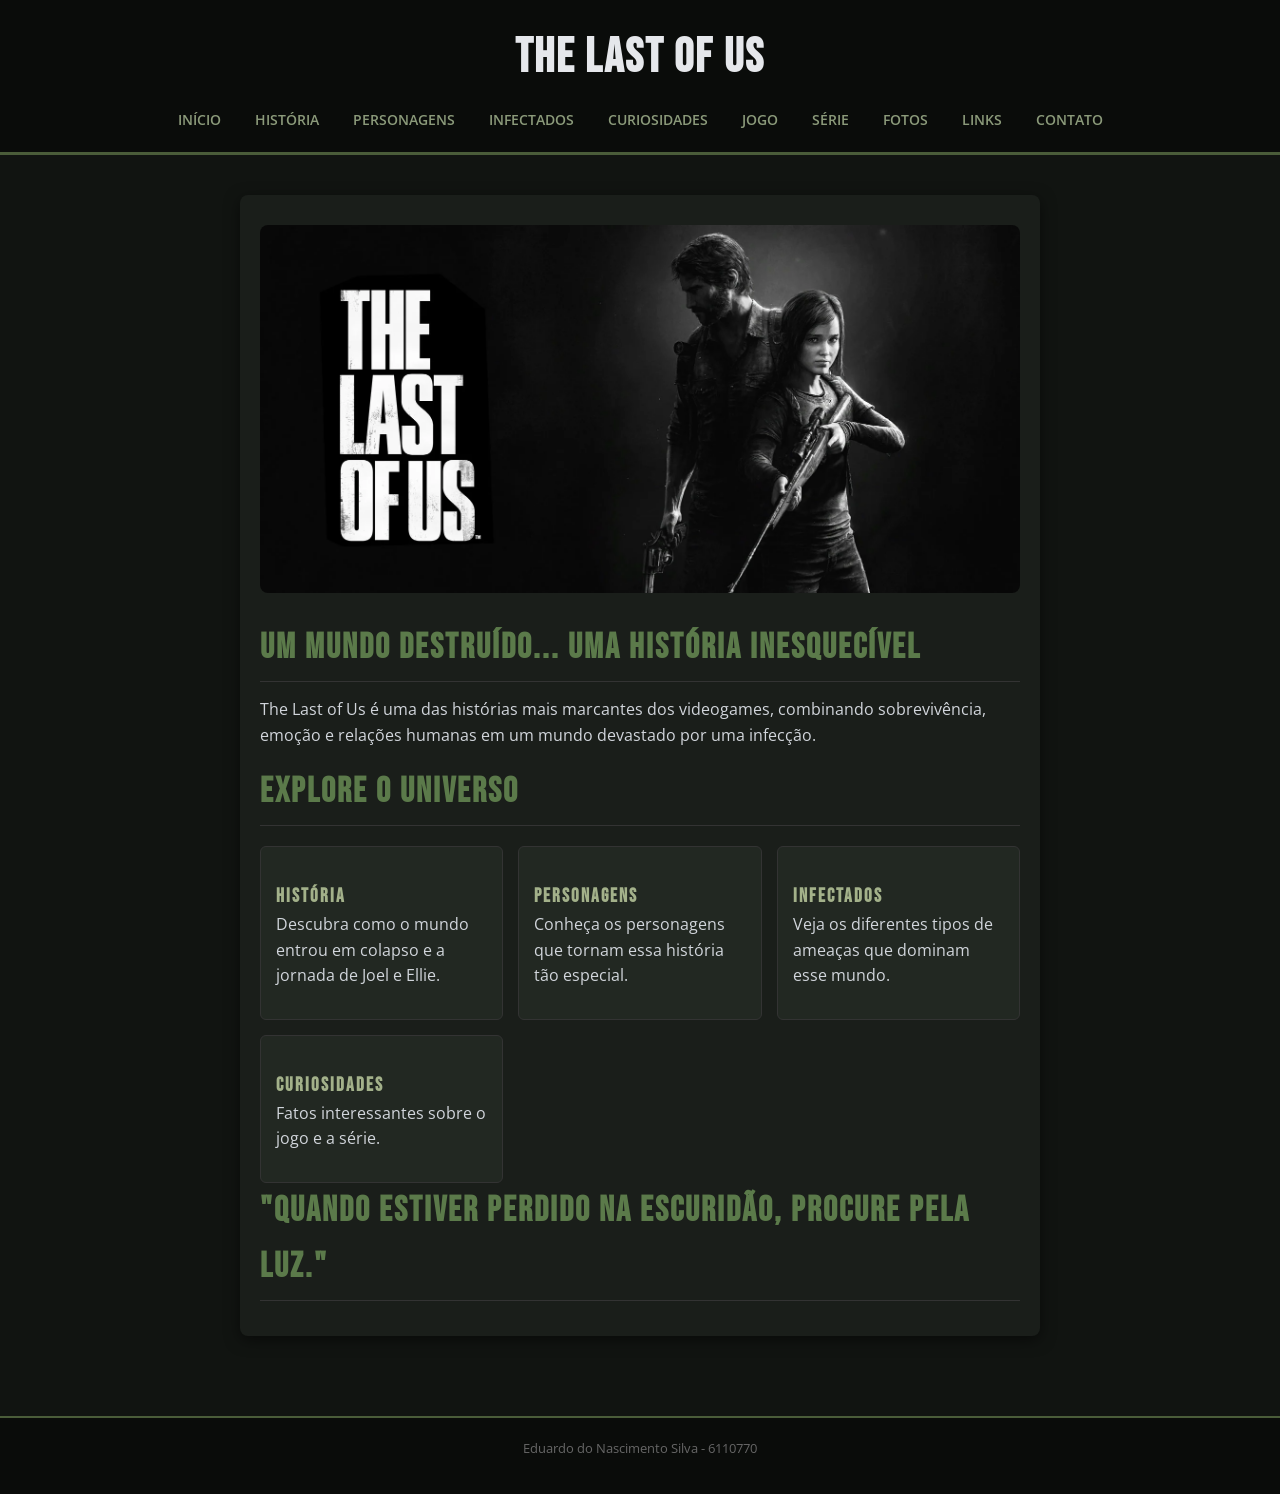
<file: index.html>
<!DOCTYPE html>
<html lang="pt-br">

<head>
    <script>(function (w, d, s, l, i) {
            w[l] = w[l] || []; w[l].push({
                'gtm.start':
                    new Date().getTime(), event: 'gtm.js'
            }); var f = d.getElementsByTagName(s)[0],
                j = d.createElement(s), dl = l != 'dataLayer' ? '&l=' + l : ''; j.async = true; j.src =
                    'https://www.googletagmanager.com/gtm.js?id=' + i + dl; f.parentNode.insertBefore(j, f);
        })(window, document, 'script', 'dataLayer', 'GTM-PLPCQV9R');</script>
    <meta name="google-site-verification" content="epCrxeXW4PqPl0HR7a6ptDICO7UGEt5i9Y4k_kqfs4c" />
    <meta charset="UTF-8">
    <meta name="viewport" content="width=device-width, initial-scale=1.0">
    <title>The Last Of Us</title>
    <link rel="stylesheet" href="css/style.css">

</head>

<body>
    <noscript><iframe src="https://www.googletagmanager.com/ns.html?id=GTM-PLPCQV9R" height="0" width="0"
            style="display:none;visibility:hidden"></iframe></noscript>
    <header>
        <h1>The Last Of Us</h1>

        <button id="btn-mobile" aria-label="Abrir Menu">☰</button>

        <nav id="nav-menu">
            <a href="index.html">Início</a>
            <a href="pages/historia.html">História</a>
            <a href="pages/personagens.html">Personagens</a>
            <a href="pages/infectados.html">Infectados</a>
            <a href="pages/curiosidades.html">Curiosidades</a>
            <a href="pages/jogo.html">Jogo</a>
            <a href="pages/serie.html">Série</a>
            <a href="pages/fotos.html">Fotos</a>
            <a href="pages/links.html">Links</a>
            <a href="pages/contato.html">Contato</a>
        </nav>
    </header>

    <main>

        <section>
            <img src="imagens/banner.jpg" alt="The Last of Us Banner">
        </section>

        <section>
            <h2>Um mundo destruído... uma história inesquecível</h2>
            <p>
                The Last of Us é uma das histórias mais marcantes dos videogames,
                combinando sobrevivência, emoção e relações humanas em um mundo
                devastado por uma infecção.
            </p>
        </section>

        <section>
            <h2>Explore o universo</h2>

            <div class="cards">

                <div class="card">
                    <h3>História</h3>
                    <p>Descubra como o mundo entrou em colapso e a jornada de Joel e Ellie.</p>
                </div>

                <div class="card">
                    <h3>Personagens</h3>
                    <p>Conheça os personagens que tornam essa história tão especial.</p>
                </div>

                <div class="card">
                    <h3>Infectados</h3>
                    <p>Veja os diferentes tipos de ameaças que dominam esse mundo.</p>
                </div>

                <div class="card">
                    <h3>Curiosidades</h3>
                    <p>Fatos interessantes sobre o jogo e a série.</p>
                </div>

            </div>
        </section>

        <section>
            <h2>"Quando estiver perdido na escuridão, procure pela luz."</h2>
        </section>

    </main>

    <footer>
        <p>Eduardo do Nascimento Silva - 6110770</p>
    </footer>

    <script src="js/script.js"></script>
</body>
</html>
</file>
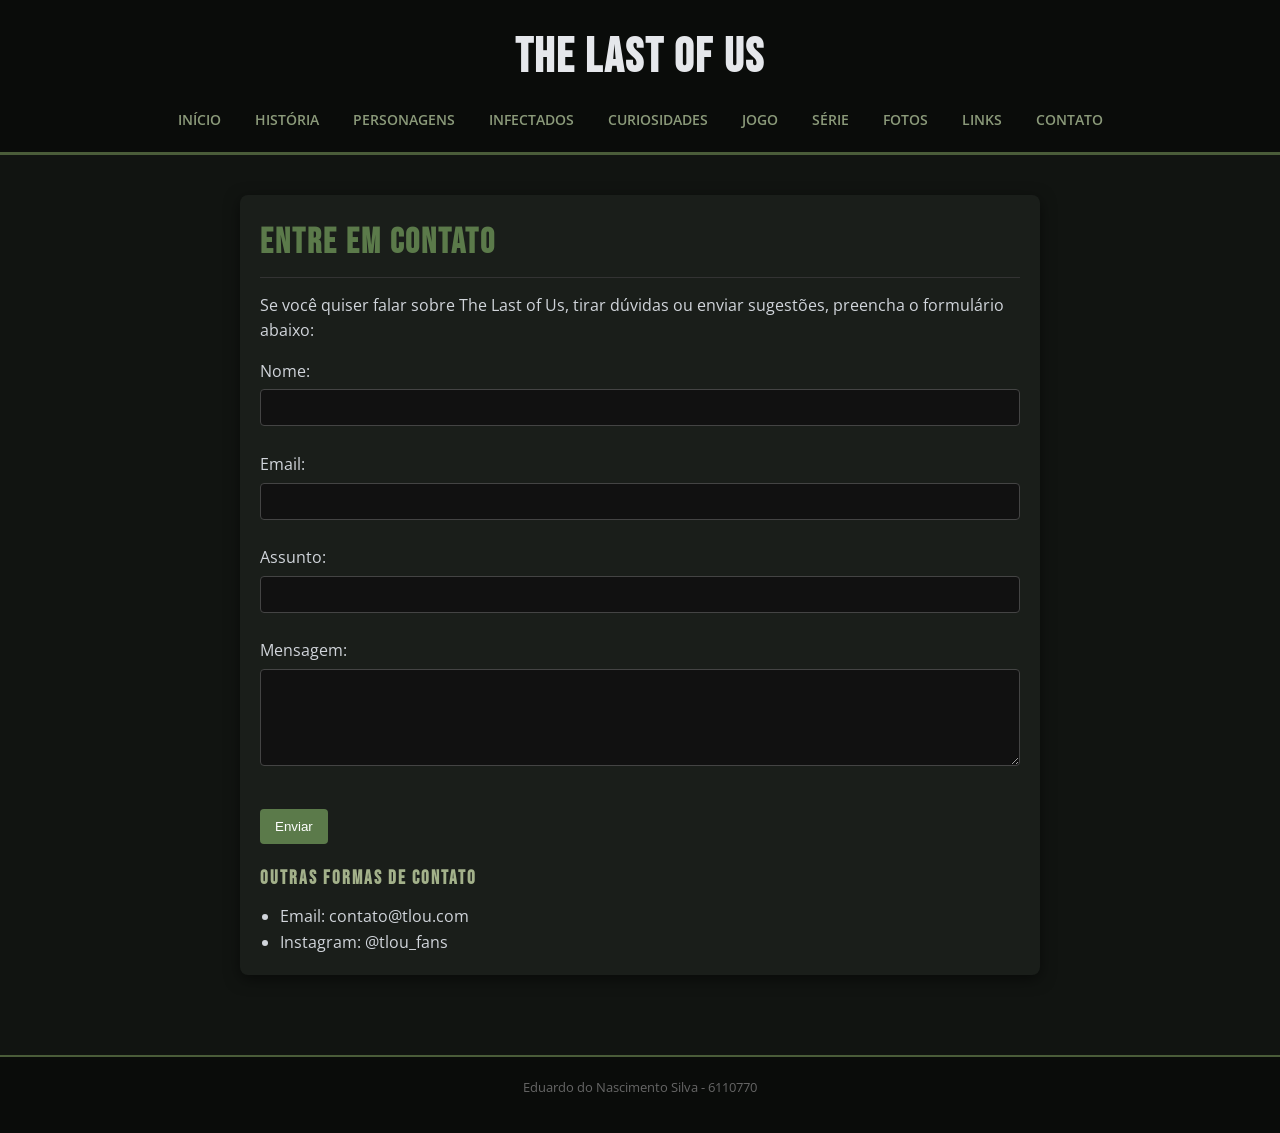
<file: pages/contato.html>
<!DOCTYPE html>
<html lang="pt-br">

<head>
    <script>(function (w, d, s, l, i) {
            w[l] = w[l] || []; w[l].push({
                'gtm.start':
                    new Date().getTime(), event: 'gtm.js'
            }); var f = d.getElementsByTagName(s)[0],
                j = d.createElement(s), dl = l != 'dataLayer' ? '&l=' + l : ''; j.async = true; j.src =
                    'https://www.googletagmanager.com/gtm.js?id=' + i + dl; f.parentNode.insertBefore(j, f);
        })(window, document, 'script', 'dataLayer', 'GTM-PLPCQV9R');</script>
    <meta charset="UTF-8">
    <meta name="viewport" content="width=device-width, initial-scale=1.0">
    <title>Contato - The Last of Us</title>
    <link rel="stylesheet" href="../css/style.css">
</head>

<body>
    <noscript><iframe src="https://www.googletagmanager.com/ns.html?id=GTM-PLPCQV9R" height="0" width="0"
            style="display:none;visibility:hidden"></iframe></noscript>
    <header>
        <h1>The Last of Us</h1>

        <button id="btn-mobile" aria-label="Abrir Menu">☰</button>

        <nav id="nav-menu">
            <a href="../index.html">Início</a>
            <a href="historia.html">História</a>
            <a href="personagens.html">Personagens</a>
            <a href="infectados.html">Infectados</a>
            <a href="curiosidades.html">Curiosidades</a>
            <a href="jogo.html">Jogo</a>
            <a href="serie.html">Série</a>
            <a href="fotos.html">Fotos</a>
            <a href="links.html">Links</a>
            <a href="contato.html">Contato</a>
        </nav>
    </header>

    <main>
        <h2>Entre em Contato</h2>

        <p>Se você quiser falar sobre The Last of Us, tirar dúvidas ou enviar sugestões, preencha o formulário abaixo:
        </p>

        <form>
            <label>Nome:</label><br>
            <input type="text" name="nome" required><br><br>

            <label>Email:</label><br>
            <input type="email" name="email" required><br><br>

            <label>Assunto:</label><br>
            <input type="text" name="assunto"><br><br>

            <label>Mensagem:</label><br>
            <textarea name="mensagem" rows="5" cols="40" required></textarea><br><br>

            <button type="submit">Enviar</button>
        </form>

        <h3>Outras formas de contato</h3>
        <ul>
            <li>Email: contato@tlou.com</li>
            <li>Instagram: @tlou_fans</li>
        </ul>

    </main>

    <footer>
        <p>Eduardo do Nascimento Silva - 6110770</p>
    </footer>

    <script src="../js/script.js"></script>
</body>
</html>
</file>
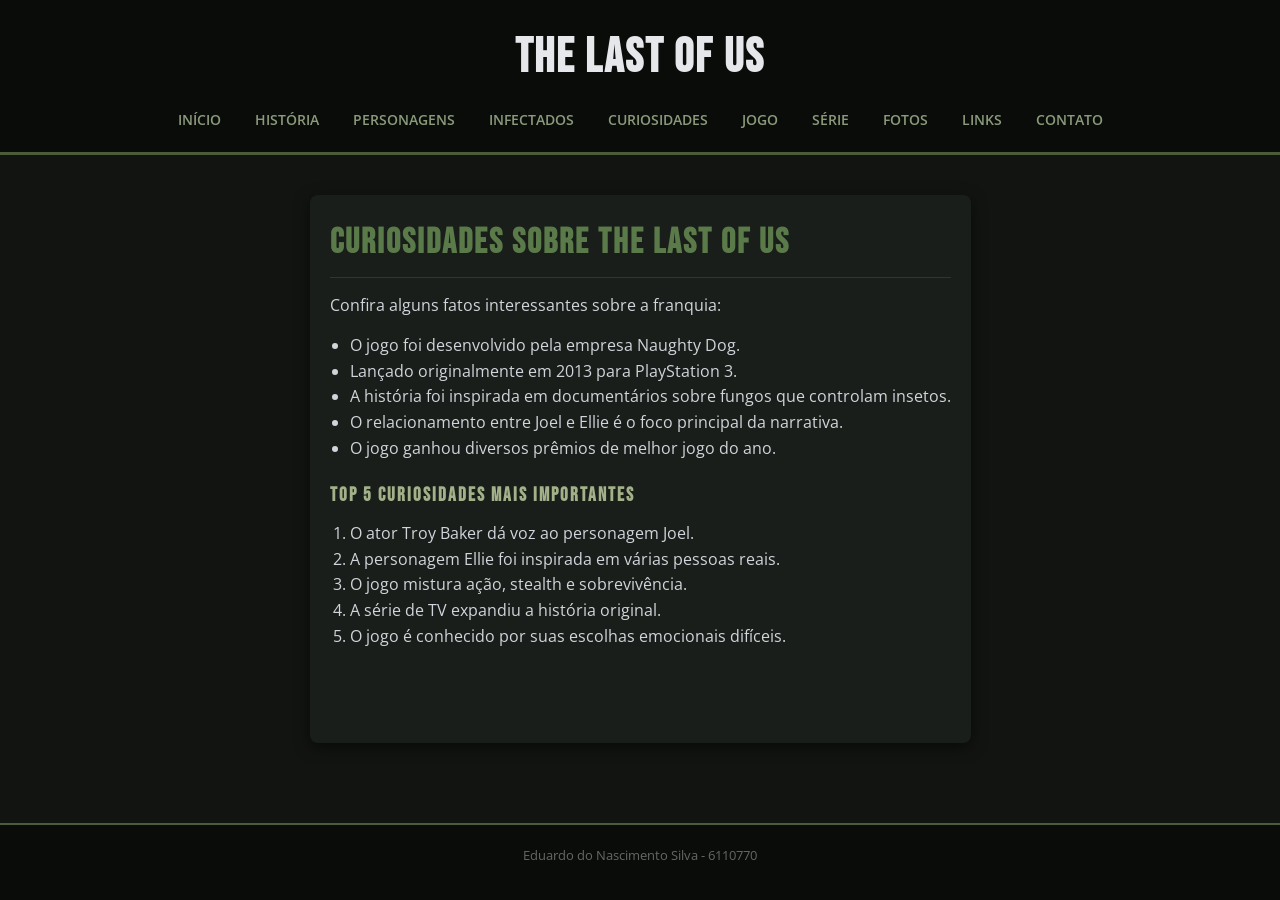
<file: pages/curiosidades.html>
<!DOCTYPE html>
<html lang="pt-br">

<head>
    <script>(function (w, d, s, l, i) {
            w[l] = w[l] || []; w[l].push({
                'gtm.start':
                    new Date().getTime(), event: 'gtm.js'
            }); var f = d.getElementsByTagName(s)[0],
                j = d.createElement(s), dl = l != 'dataLayer' ? '&l=' + l : ''; j.async = true; j.src =
                    'https://www.googletagmanager.com/gtm.js?id=' + i + dl; f.parentNode.insertBefore(j, f);
        })(window, document, 'script', 'dataLayer', 'GTM-PLPCQV9R');</script>
    <meta charset="UTF-8">
    <meta name="viewport" content="width=device-width, initial-scale=1.0">
    <title>Curiosidades - The Last of Us</title>
    <link rel="stylesheet" href="../css/style.css">
</head>

<body>
    <noscript><iframe src="https://www.googletagmanager.com/ns.html?id=GTM-PLPCQV9R" height="0" width="0"
            style="display:none;visibility:hidden"></iframe></noscript>
    <header>
        <h1>The Last of Us</h1>

        <button id="btn-mobile" aria-label="Abrir Menu">☰</button>

        <nav id="nav-menu">
            <a href="../index.html">Início</a>
            <a href="historia.html">História</a>
            <a href="personagens.html">Personagens</a>
            <a href="infectados.html">Infectados</a>
            <a href="curiosidades.html">Curiosidades</a>
            <a href="jogo.html">Jogo</a>
            <a href="serie.html">Série</a>
            <a href="fotos.html">Fotos</a>
            <a href="links.html">Links</a>
            <a href="contato.html">Contato</a>
        </nav>
    </header>

    <main>
        <h2>Curiosidades sobre The Last of Us</h2>

        <p>Confira alguns fatos interessantes sobre a franquia:</p>

        <ul>
            <li>O jogo foi desenvolvido pela empresa Naughty Dog.</li>
            <li>Lançado originalmente em 2013 para PlayStation 3.</li>
            <li>A história foi inspirada em documentários sobre fungos que controlam insetos.</li>
            <li>O relacionamento entre Joel e Ellie é o foco principal da narrativa.</li>
            <li>O jogo ganhou diversos prêmios de melhor jogo do ano.</li>
        </ul>

        <h3>Top 5 curiosidades mais importantes</h3>

        <ol>
            <li>O ator Troy Baker dá voz ao personagem Joel.</li>
            <li>A personagem Ellie foi inspirada em várias pessoas reais.</li>
            <li>O jogo mistura ação, stealth e sobrevivência.</li>
            <li>A série de TV expandiu a história original.</li>
            <li>O jogo é conhecido por suas escolhas emocionais difíceis.</li>
        </ol>

    </main>

    <footer>
        <p>Eduardo do Nascimento Silva - 6110770</p>
    </footer>

    <script src="../js/script.js"></script>
</body>
</html>
</file>
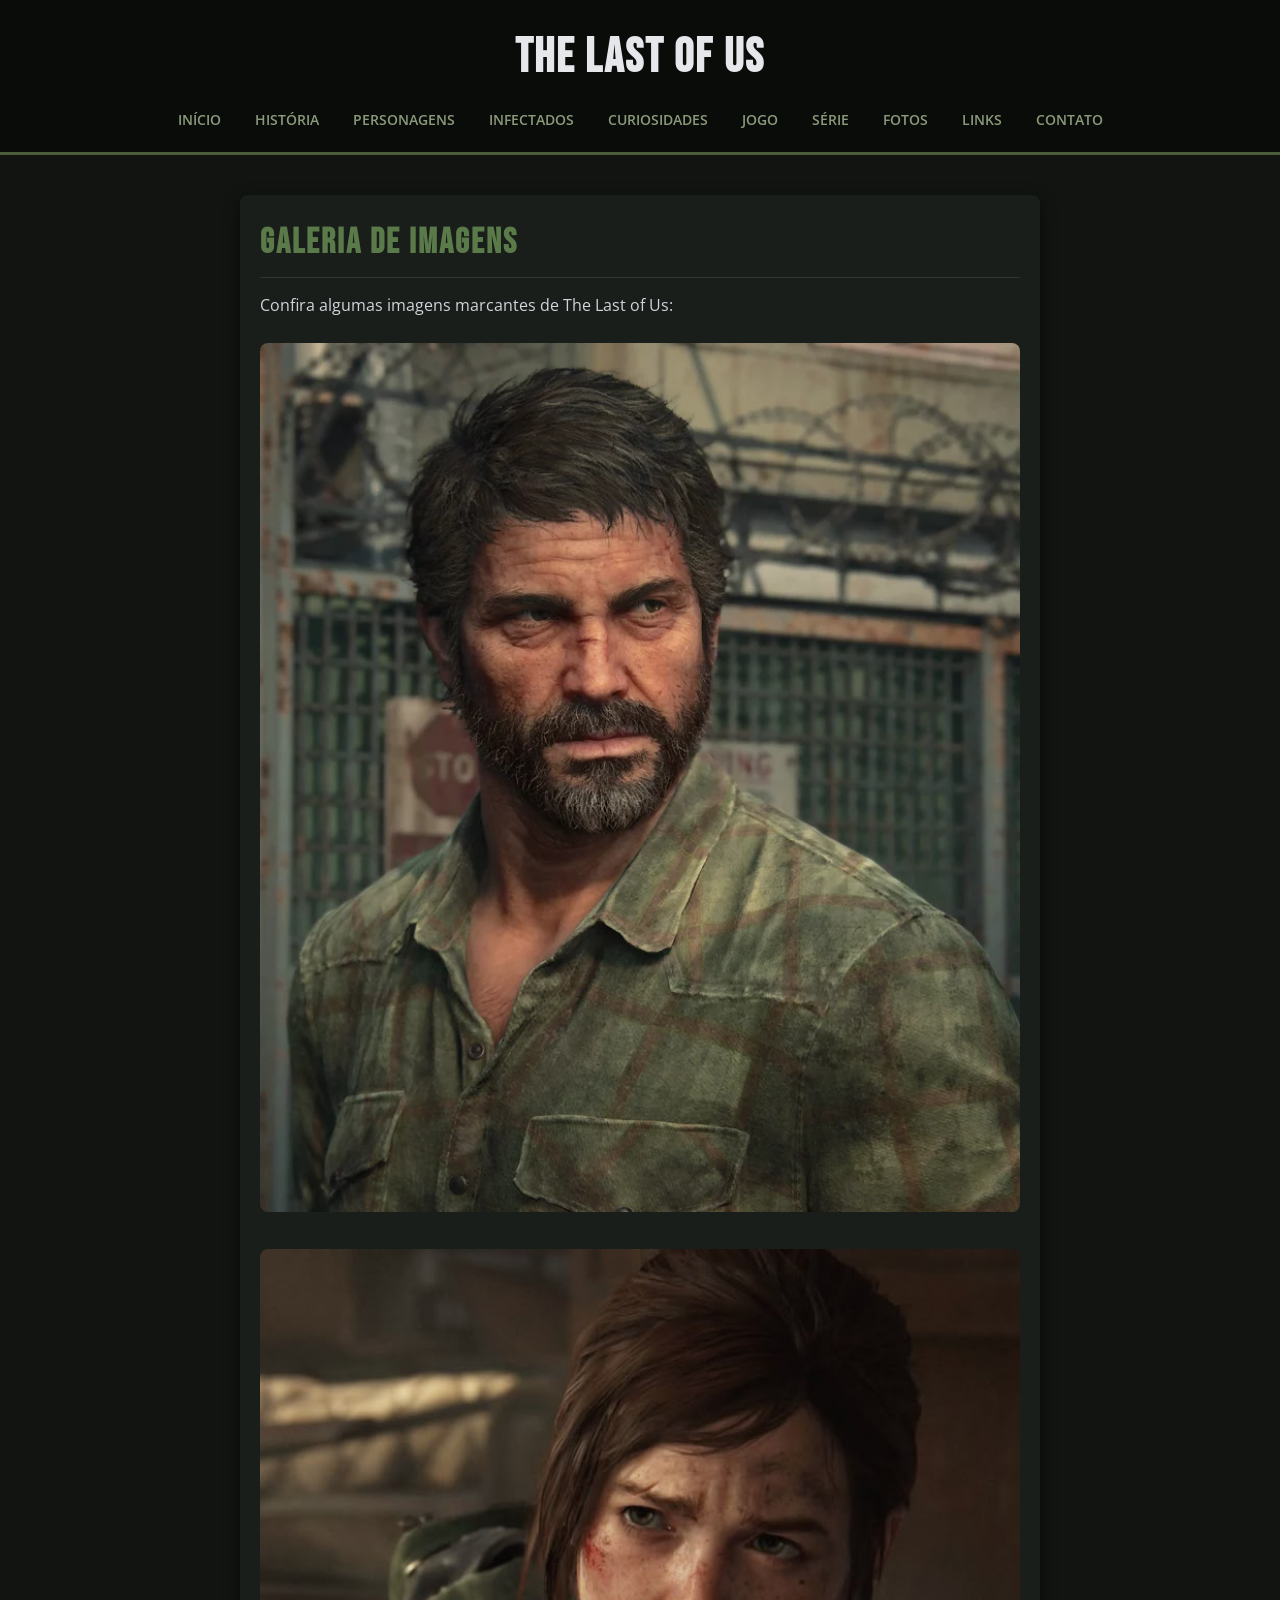
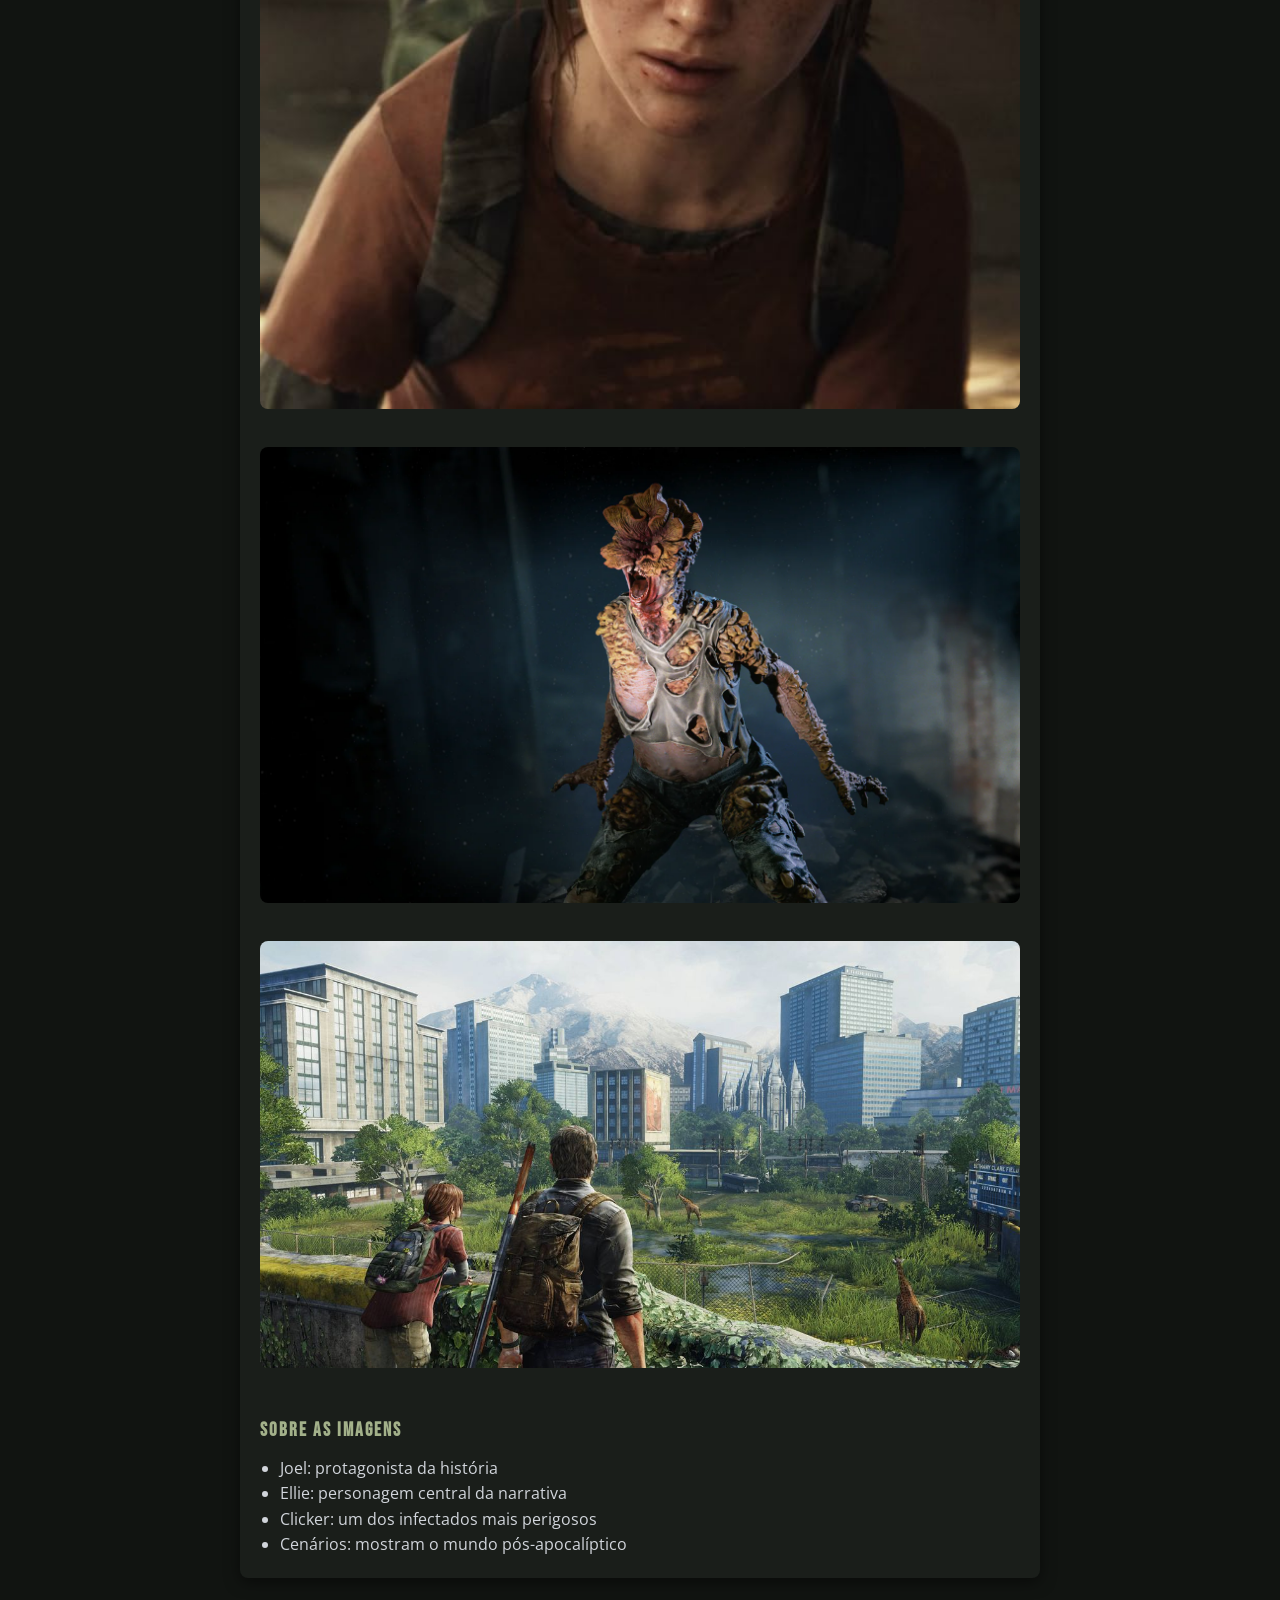
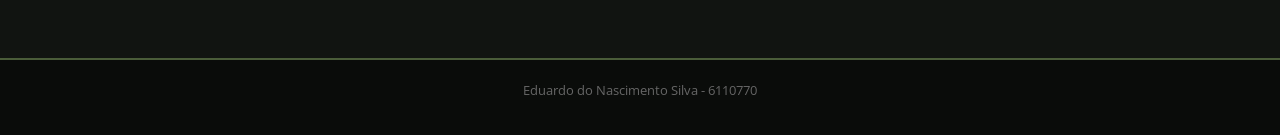
<file: pages/fotos.html>
<!DOCTYPE html>
<html lang="pt-br">

<head>
    <script>(function (w, d, s, l, i) {
            w[l] = w[l] || []; w[l].push({
                'gtm.start':
                    new Date().getTime(), event: 'gtm.js'
            }); var f = d.getElementsByTagName(s)[0],
                j = d.createElement(s), dl = l != 'dataLayer' ? '&l=' + l : ''; j.async = true; j.src =
                    'https://www.googletagmanager.com/gtm.js?id=' + i + dl; f.parentNode.insertBefore(j, f);
        })(window, document, 'script', 'dataLayer', 'GTM-PLPCQV9R');</script>
    <meta charset="UTF-8">
    <meta name="viewport" content="width=device-width, initial-scale=1.0">
    <title>Fotos - The Last of Us</title>
    <link rel="stylesheet" href="../css/style.css">
</head>

<body>
    <noscript><iframe src="https://www.googletagmanager.com/ns.html?id=GTM-PLPCQV9R" height="0" width="0"
            style="display:none;visibility:hidden"></iframe></noscript>
    <header>
        <h1>The Last of Us</h1>

        <button id="btn-mobile" aria-label="Abrir Menu">☰</button>

        <nav id="nav-menu">
            <a href="../index.html">Início</a>
            <a href="historia.html">História</a>
            <a href="personagens.html">Personagens</a>
            <a href="infectados.html">Infectados</a>
            <a href="curiosidades.html">Curiosidades</a>
            <a href="jogo.html">Jogo</a>
            <a href="serie.html">Série</a>
            <a href="fotos.html">Fotos</a>
            <a href="links.html">Links</a>
            <a href="contato.html">Contato</a>
        </nav>
    </header>

    <main>
        <h2>Galeria de Imagens</h2>

        <p>Confira algumas imagens marcantes de The Last of Us:</p>

        <img src="../imagens/joel.jpg" alt="Joel" width="300">
        <img src="../imagens/ellie.jpg" alt="Ellie" width="300">
        <img src="../imagens/clicker.jpg" alt="Clicker" width="300">
        <img src="../imagens/cidade.jpg" alt="Cidade abandonada" width="300">

        <h3>Sobre as imagens</h3>
        <ul>
            <li>Joel: protagonista da história</li>
            <li>Ellie: personagem central da narrativa</li>
            <li>Clicker: um dos infectados mais perigosos</li>
            <li>Cenários: mostram o mundo pós-apocalíptico</li>
        </ul>

    </main>

    <footer>
        <p>Eduardo do Nascimento Silva - 6110770</p>
    </footer>

    <script src="../js/script.js"></script>
</body>
</html>
</file>
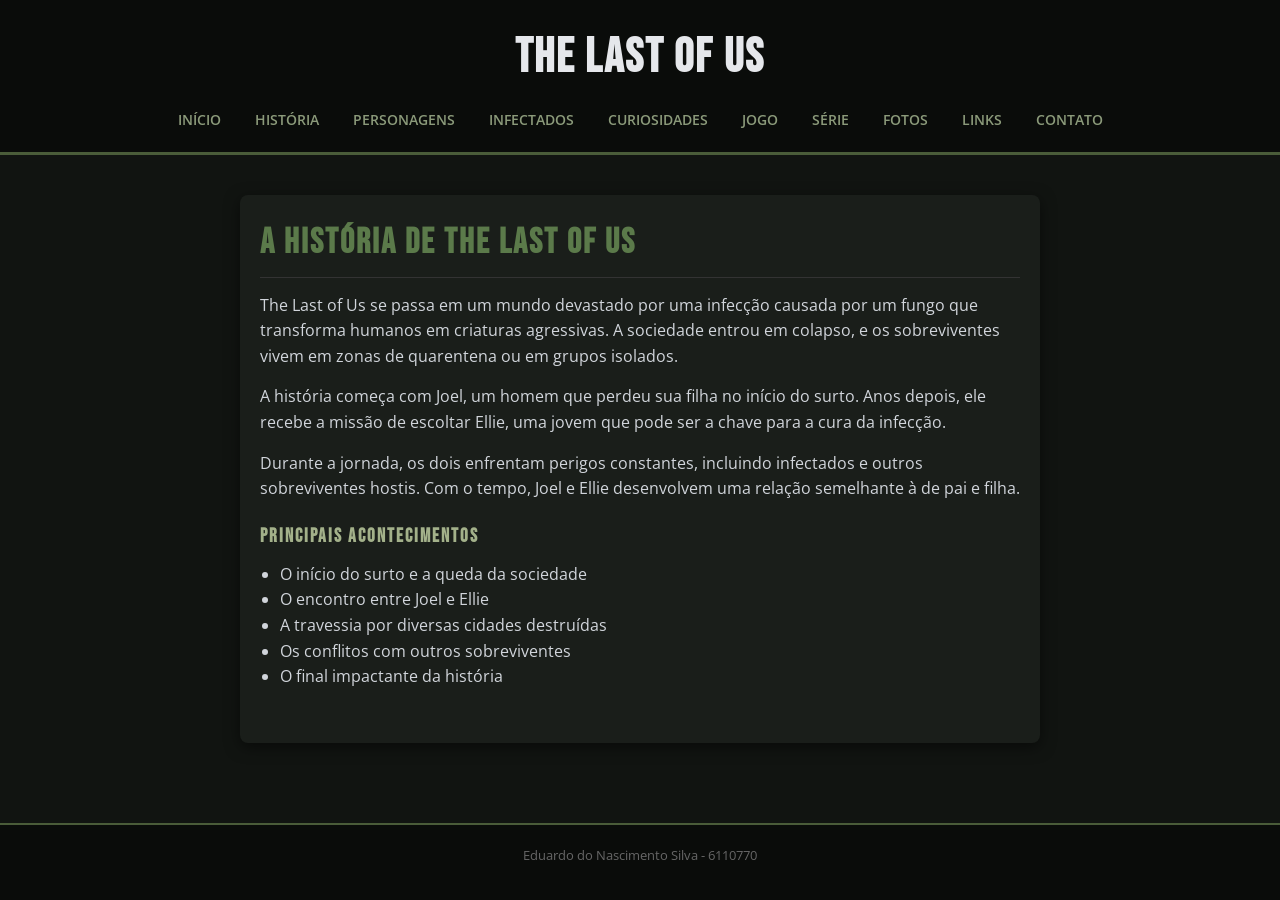
<file: pages/historia.html>
<!DOCTYPE html>
<html lang="pt-br">

<head>
    <script>(function (w, d, s, l, i) {
            w[l] = w[l] || []; w[l].push({
                'gtm.start':
                    new Date().getTime(), event: 'gtm.js'
            }); var f = d.getElementsByTagName(s)[0],
                j = d.createElement(s), dl = l != 'dataLayer' ? '&l=' + l : ''; j.async = true; j.src =
                    'https://www.googletagmanager.com/gtm.js?id=' + i + dl; f.parentNode.insertBefore(j, f);
        })(window, document, 'script', 'dataLayer', 'GTM-PLPCQV9R');</script>
    <meta charset="UTF-8">
    <meta name="viewport" content="width=device-width, initial-scale=1.0">
    <title>História - The Last of Us</title>
    <link rel="stylesheet" href="../css/style.css">
</head>

<body>
    <noscript><iframe src="https://www.googletagmanager.com/ns.html?id=GTM-PLPCQV9R" height="0" width="0"
            style="display:none;visibility:hidden"></iframe></noscript>
    <header>
        <h1>The Last of Us</h1>

        <button id="btn-mobile" aria-label="Abrir Menu">☰</button>

        <nav id="nav-menu">
            <a href="../index.html">Início</a>
            <a href="historia.html">História</a>
            <a href="personagens.html">Personagens</a>
            <a href="infectados.html">Infectados</a>
            <a href="curiosidades.html">Curiosidades</a>
            <a href="jogo.html">Jogo</a>
            <a href="serie.html">Série</a>
            <a href="fotos.html">Fotos</a>
            <a href="links.html">Links</a>
            <a href="contato.html">Contato</a>
        </nav>
    </header>

    <main>
        <h2>A História de The Last of Us</h2>

        <p>
            The Last of Us se passa em um mundo devastado por uma infecção causada por um fungo
            que transforma humanos em criaturas agressivas. A sociedade entrou em colapso,
            e os sobreviventes vivem em zonas de quarentena ou em grupos isolados.
        </p>

        <p>
            A história começa com Joel, um homem que perdeu sua filha no início do surto.
            Anos depois, ele recebe a missão de escoltar Ellie, uma jovem que pode ser a chave
            para a cura da infecção.
        </p>

        <p>
            Durante a jornada, os dois enfrentam perigos constantes, incluindo infectados e
            outros sobreviventes hostis. Com o tempo, Joel e Ellie desenvolvem uma relação
            semelhante à de pai e filha.
        </p>

        <h3>Principais acontecimentos</h3>
        <ul>
            <li>O início do surto e a queda da sociedade</li>
            <li>O encontro entre Joel e Ellie</li>
            <li>A travessia por diversas cidades destruídas</li>
            <li>Os conflitos com outros sobreviventes</li>
            <li>O final impactante da história</li>
        </ul>

    </main>

    <footer>
        <p>Eduardo do Nascimento Silva - 6110770</p>
    </footer>

    <script src="../js/script.js"></script>
</body>
</html>
</file>
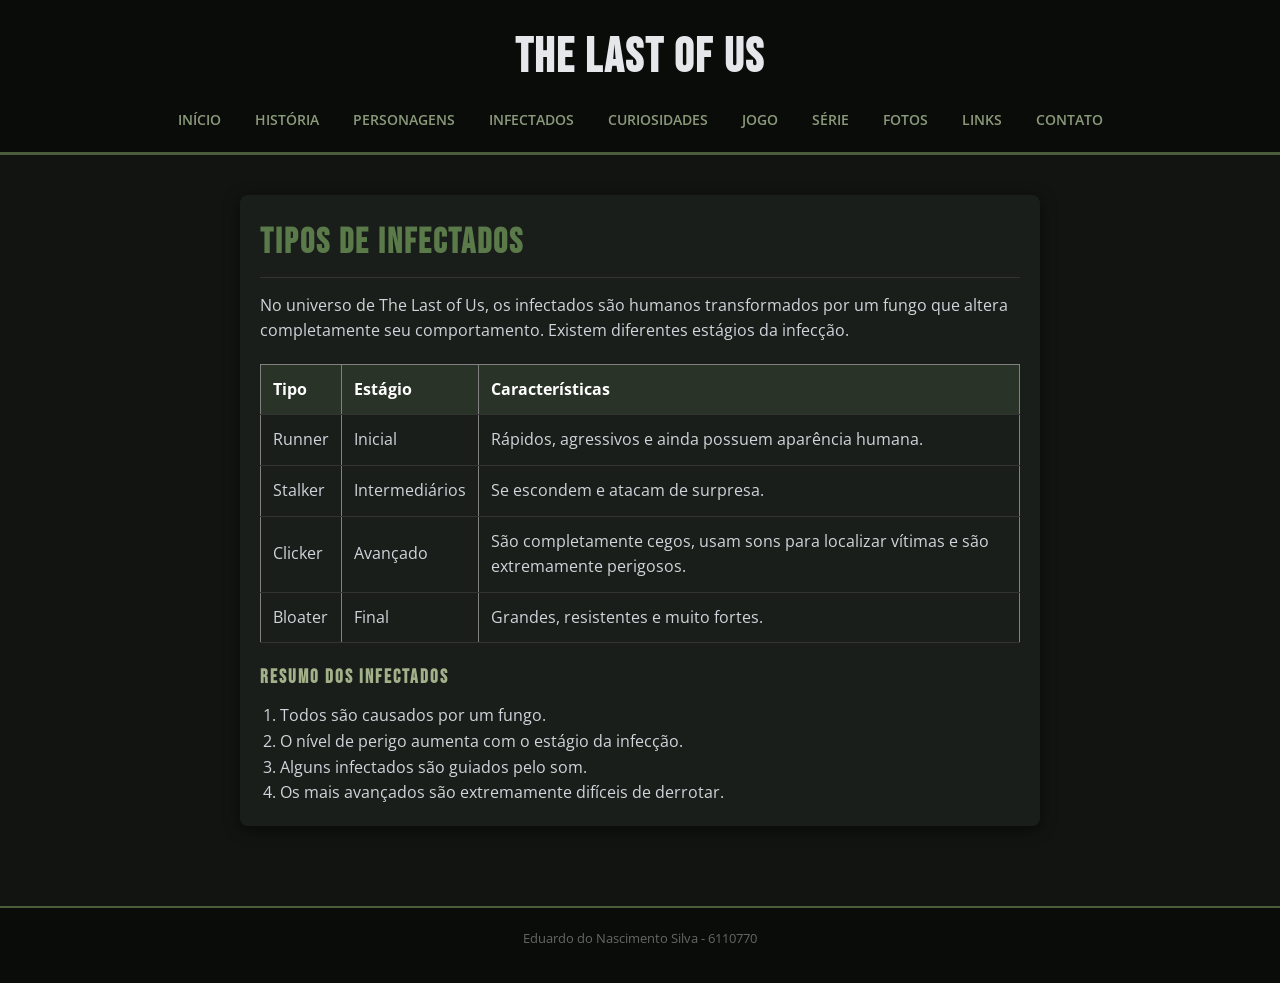
<file: pages/infectados.html>
<!DOCTYPE html>
<html lang="pt-br">

<head>
    <script>(function (w, d, s, l, i) {
            w[l] = w[l] || []; w[l].push({
                'gtm.start':
                    new Date().getTime(), event: 'gtm.js'
            }); var f = d.getElementsByTagName(s)[0],
                j = d.createElement(s), dl = l != 'dataLayer' ? '&l=' + l : ''; j.async = true; j.src =
                    'https://www.googletagmanager.com/gtm.js?id=' + i + dl; f.parentNode.insertBefore(j, f);
        })(window, document, 'script', 'dataLayer', 'GTM-PLPCQV9R');</script>
    <meta charset="UTF-8">
    <meta name="viewport" content="width=device-width, initial-scale=1.0">
    <title>Infectados - The Last of Us</title>
    <link rel="stylesheet" href="../css/style.css">
</head>

<body>
    <noscript><iframe src="https://www.googletagmanager.com/ns.html?id=GTM-PLPCQV9R" height="0" width="0"
            style="display:none;visibility:hidden"></iframe></noscript>
    <header>
        <h1>The Last of Us</h1>

        <button id="btn-mobile" aria-label="Abrir Menu">☰</button>

        <nav id="nav-menu">
            <a href="../index.html">Início</a>
            <a href="historia.html">História</a>
            <a href="personagens.html">Personagens</a>
            <a href="infectados.html">Infectados</a>
            <a href="curiosidades.html">Curiosidades</a>
            <a href="jogo.html">Jogo</a>
            <a href="serie.html">Série</a>
            <a href="fotos.html">Fotos</a>
            <a href="links.html">Links</a>
            <a href="contato.html">Contato</a>
        </nav>
    </header>

    <main>
        <h2>Tipos de Infectados</h2>

        <p>
            No universo de The Last of Us, os infectados são humanos transformados por um fungo
            que altera completamente seu comportamento. Existem diferentes estágios da infecção.
        </p>

        <table border="1">
            <tr>
                <th>Tipo</th>
                <th>Estágio</th>
                <th>Características</th>
            </tr>

            <tr>
                <td>Runner</td>
                <td>Inicial</td>
                <td>Rápidos, agressivos e ainda possuem aparência humana.</td>
            </tr>

            <tr>
                <td>Stalker</td>
                <td>Intermediários</td>
                <td>Se escondem e atacam de surpresa.</td>
            </tr>

            <tr>
                <td>Clicker</td>
                <td>Avançado</td>
                <td>São completamente cegos, usam sons para localizar vítimas e são extremamente perigosos.</td>
            </tr>

            <tr>
                <td>Bloater</td>
                <td>Final</td>
                <td>Grandes, resistentes e muito fortes.</td>
            </tr>
        </table>

        <h3>Resumo dos infectados</h3>
        <ol>
            <li>Todos são causados por um fungo.</li>
            <li>O nível de perigo aumenta com o estágio da infecção.</li>
            <li>Alguns infectados são guiados pelo som.</li>
            <li>Os mais avançados são extremamente difíceis de derrotar.</li>
        </ol>
    </main>

    <footer>
        <p>Eduardo do Nascimento Silva - 6110770</p>
    </footer>

    <script src="../js/script.js"></script>
</body>
</html>
</file>
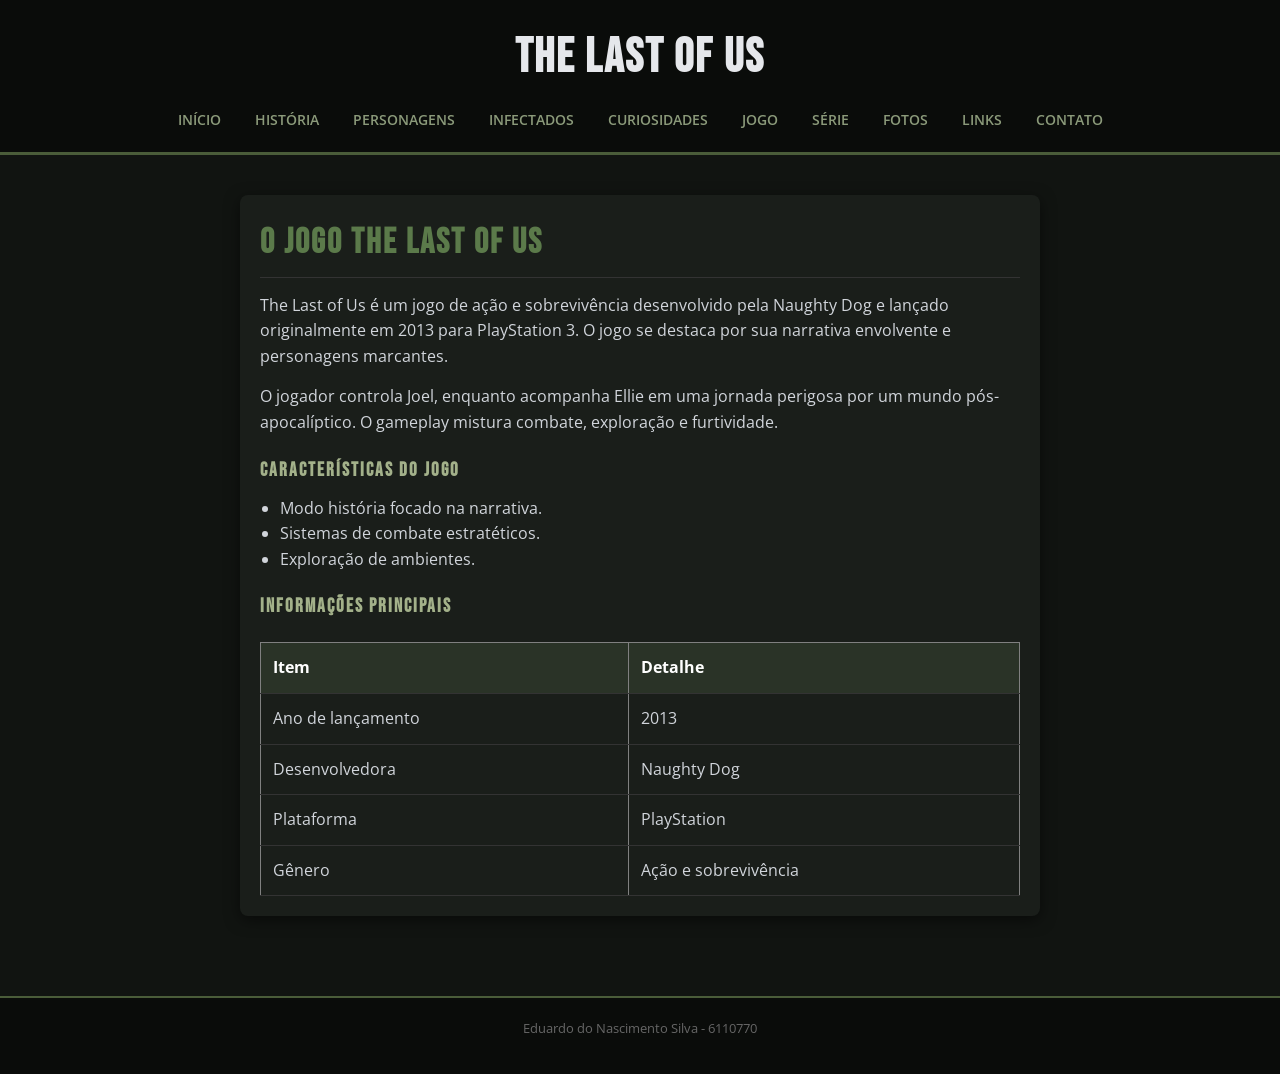
<file: pages/jogo.html>
<!DOCTYPE html>
<html lang="pt-br">

<head>
    <script>(function (w, d, s, l, i) {
            w[l] = w[l] || []; w[l].push({
                'gtm.start':
                    new Date().getTime(), event: 'gtm.js'
            }); var f = d.getElementsByTagName(s)[0],
                j = d.createElement(s), dl = l != 'dataLayer' ? '&l=' + l : ''; j.async = true; j.src =
                    'https://www.googletagmanager.com/gtm.js?id=' + i + dl; f.parentNode.insertBefore(j, f);
        })(window, document, 'script', 'dataLayer', 'GTM-PLPCQV9R');</script>
    <meta charset="UTF-8">
    <meta name="viewport" content="width=device-width, initial-scale=1.0">
    <title>Jogo - The Last of Us</title>
    <link rel="stylesheet" href="../css/style.css">
</head>

<body>
    <noscript><iframe src="https://www.googletagmanager.com/ns.html?id=GTM-PLPCQV9R" height="0" width="0"
            style="display:none;visibility:hidden"></iframe></noscript>
    <header>
        <h1>The Last of Us</h1>

        <button id="btn-mobile" aria-label="Abrir Menu">☰</button>

        <nav id="nav-menu">
            <a href="../index.html">Início</a>
            <a href="historia.html">História</a>
            <a href="personagens.html">Personagens</a>
            <a href="infectados.html">Infectados</a>
            <a href="curiosidades.html">Curiosidades</a>
            <a href="jogo.html">Jogo</a>
            <a href="serie.html">Série</a>
            <a href="fotos.html">Fotos</a>
            <a href="links.html">Links</a>
            <a href="contato.html">Contato</a>
        </nav>
    </header>

    <main>
        <h2>O jogo The Last Of Us</h2>

        <p>
            The Last of Us é um jogo de ação e sobrevivência desenvolvido pela Naughty Dog
            e lançado originalmente em 2013 para PlayStation 3. O jogo se destaca por sua
            narrativa envolvente e personagens marcantes.
        </p>

        <p>
            O jogador controla Joel, enquanto acompanha Ellie em uma jornada perigosa por
            um mundo pós-apocalíptico. O gameplay mistura combate, exploração e furtividade.
        </p>

        <h3>Características do jogo</h3>
        <ul>
            <li>Modo história focado na narrativa.</li>
            <li>Sistemas de combate estratéticos.</li>
            <li>Exploração de ambientes.</li>
        </ul>

        <h3>Informações principais</h3>
        <table border="1">
            <tr>
                <th>Item</th>
                <th>Detalhe</th>
            </tr>
            <tr>
                <td>Ano de lançamento</td>
                <td>2013</td>
            </tr>
            <tr>
                <td>Desenvolvedora</td>
                <td>Naughty Dog</td>
            </tr>
            <tr>
                <td>Plataforma</td>
                <td>PlayStation</td>
            </tr>
            <tr>
                <td>Gênero</td>
                <td>Ação e sobrevivência</td>
            </tr>
        </table>

    </main>

    <footer>
        <p>Eduardo do Nascimento Silva - 6110770</p>
    </footer>

    <script src="../js/script.js"></script>
</body>
</html>
</file>
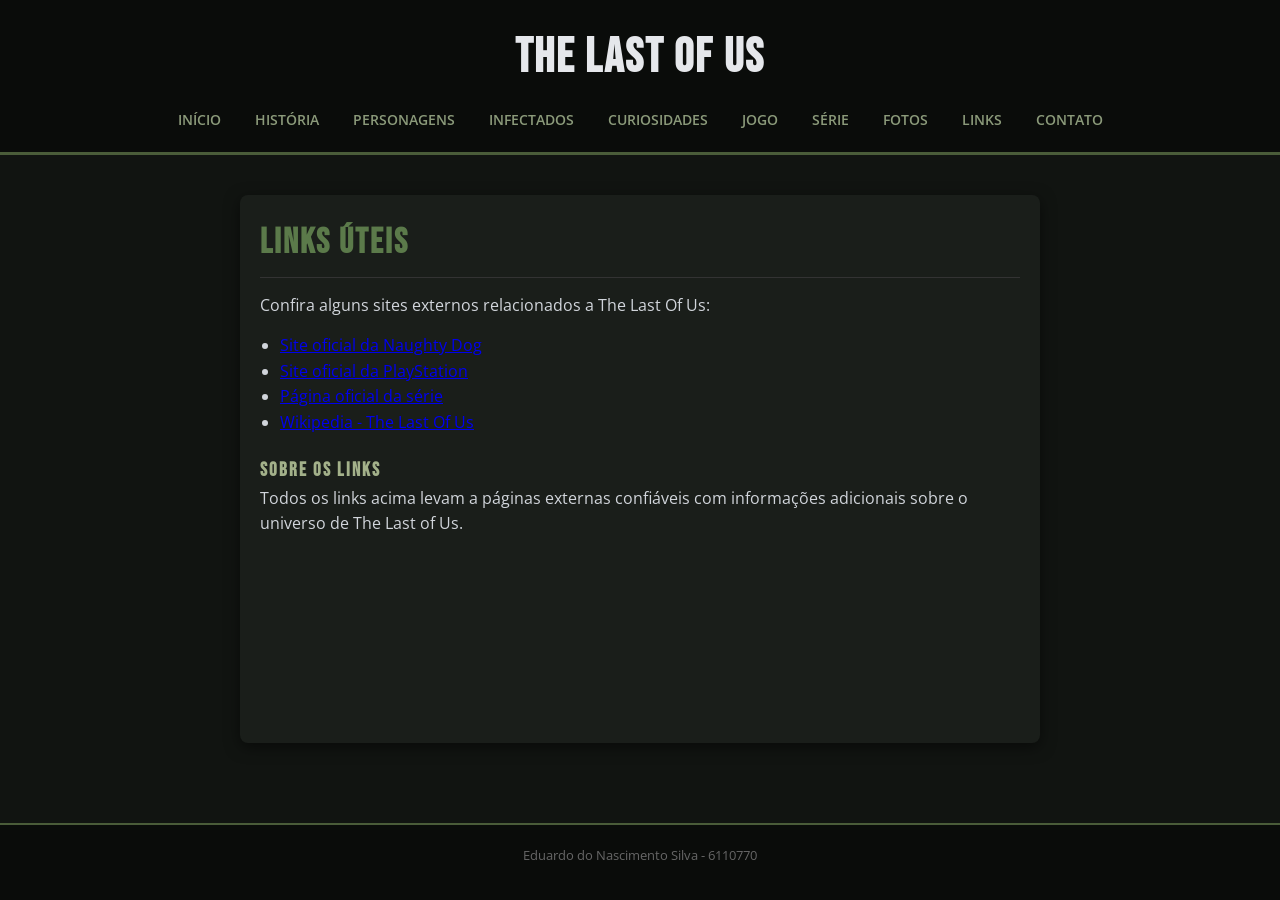
<file: pages/links.html>
<!DOCTYPE html>
<html lang="pt-br">

<head>
    <script>(function (w, d, s, l, i) {
            w[l] = w[l] || []; w[l].push({
                'gtm.start':
                    new Date().getTime(), event: 'gtm.js'
            }); var f = d.getElementsByTagName(s)[0],
                j = d.createElement(s), dl = l != 'dataLayer' ? '&l=' + l : ''; j.async = true; j.src =
                    'https://www.googletagmanager.com/gtm.js?id=' + i + dl; f.parentNode.insertBefore(j, f);
        })(window, document, 'script', 'dataLayer', 'GTM-PLPCQV9R');</script>
    <meta charset="UTF-8">
    <meta name="viewport" content="width=device-width, initial-scale=1.0">
    <title>Links - The Last of Us</title>
    <link rel="stylesheet" href="../css/style.css">
</head>

<body>
    <noscript><iframe src="https://www.googletagmanager.com/ns.html?id=GTM-PLPCQV9R" height="0" width="0"
            style="display:none;visibility:hidden"></iframe></noscript>
    <header>
        <h1>The Last of Us</h1>

        <button id="btn-mobile" aria-label="Abrir Menu">☰</button>

        <nav id="nav-menu">
            <a href="../index.html">Início</a>
            <a href="historia.html">História</a>
            <a href="personagens.html">Personagens</a>
            <a href="infectados.html">Infectados</a>
            <a href="curiosidades.html">Curiosidades</a>
            <a href="jogo.html">Jogo</a>
            <a href="serie.html">Série</a>
            <a href="fotos.html">Fotos</a>
            <a href="links.html">Links</a>
            <a href="contato.html">Contato</a>
        </nav>
    </header>

    <main>
        <h2>Links Úteis</h2>

        <p>Confira alguns sites externos relacionados a The Last Of Us:</p>

        <ul>
            <li>
                <a href="https://www.naughtydog.com/" target="_blank">
                    Site oficial da Naughty Dog
                </a>
            </li>

            <li>
                <a href="https://www.playstation.com" target="_blank">
                    Site oficial da PlayStation
                </a>
            </li>

            <li>
                <a href="https://www.hbo.com/the-last-of-us" target="_blank">
                    Página oficial da série
                </a>
            </li>

            <li>
                <a href="https://pt.wikipedia.org/wiki/The_Last_of_Us" target="_blank">
                    Wikipedia - The Last Of Us
                </a>
            </li>
        </ul>

        <h3>Sobre os links</h3>
        <p>
            Todos os links acima levam a páginas externas confiáveis com informações
            adicionais sobre o universo de The Last of Us.
        </p>
    </main>

    <footer>
        <p>Eduardo do Nascimento Silva - 6110770</p>
    </footer>

    <script src="../js/script.js"></script>
</body>
</html>
</file>
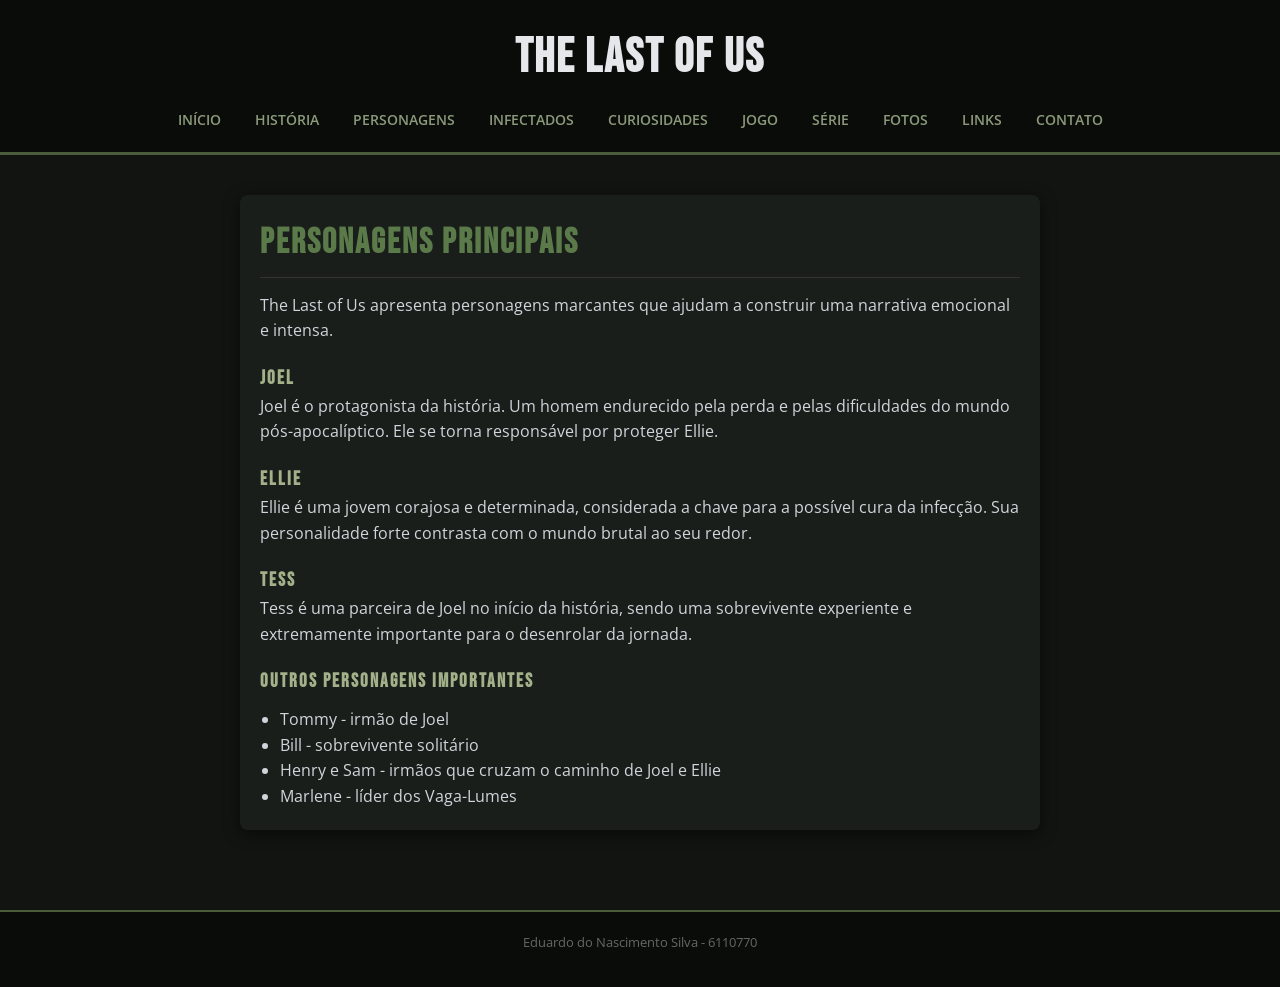
<file: pages/personagens.html>
<!DOCTYPE html>
<html lang="pt-br">

<head>
    <script>(function (w, d, s, l, i) {
            w[l] = w[l] || []; w[l].push({
                'gtm.start':
                    new Date().getTime(), event: 'gtm.js'
            }); var f = d.getElementsByTagName(s)[0],
                j = d.createElement(s), dl = l != 'dataLayer' ? '&l=' + l : ''; j.async = true; j.src =
                    'https://www.googletagmanager.com/gtm.js?id=' + i + dl; f.parentNode.insertBefore(j, f);
        })(window, document, 'script', 'dataLayer', 'GTM-PLPCQV9R');</script>
    <meta charset="UTF-8">
    <meta name="viewport" content="width=device-width, initial-scale=1.0">
    <title>Personagens - The Last of Us</title>
    <link rel="stylesheet" href="../css/style.css">
</head>

<body>
    <noscript><iframe src="https://www.googletagmanager.com/ns.html?id=GTM-PLPCQV9R" height="0" width="0"
            style="display:none;visibility:hidden"></iframe></noscript>
    <header>
        <h1>The Last of Us</h1>

        <button id="btn-mobile" aria-label="Abrir Menu">☰</button>

        <nav id="nav-menu">
            <a href="../index.html">Início</a>
            <a href="historia.html">História</a>
            <a href="personagens.html">Personagens</a>
            <a href="infectados.html">Infectados</a>
            <a href="curiosidades.html">Curiosidades</a>
            <a href="jogo.html">Jogo</a>
            <a href="serie.html">Série</a>
            <a href="fotos.html">Fotos</a>
            <a href="links.html">Links</a>
            <a href="contato.html">Contato</a>
        </nav>
    </header>

    <main>
        <h2>Personagens Principais</h2>

        <p>
            The Last of Us apresenta personagens marcantes que ajudam a construir
            uma narrativa emocional e intensa.
        </p>

        <h3>Joel</h3>
        <p>
            Joel é o protagonista da história. Um homem endurecido pela perda e pelas
            dificuldades do mundo pós-apocalíptico. Ele se torna responsável por proteger Ellie.
        </p>

        <h3>Ellie</h3>
        <p>
            Ellie é uma jovem corajosa e determinada, considerada a chave para a possível
            cura da infecção. Sua personalidade forte contrasta com o mundo brutal ao seu redor.
        </p>

        <h3>Tess</h3>
        <p>
            Tess é uma parceira de Joel no início da história, sendo uma sobrevivente
            experiente e extremamente importante para o desenrolar da jornada.
        </p>

        <h3>Outros personagens importantes</h3>
        <ul>
            <li>Tommy - irmão de Joel</li>
            <li>Bill - sobrevivente solitário</li>
            <li>Henry e Sam - irmãos que cruzam o caminho de Joel e Ellie</li>
            <li>Marlene - líder dos Vaga-Lumes</li>
        </ul>

    </main>

    <footer>
        <p>Eduardo do Nascimento Silva - 6110770</p>
    </footer>

    <script src="../js/script.js"></script>
</body>
</html>
</file>
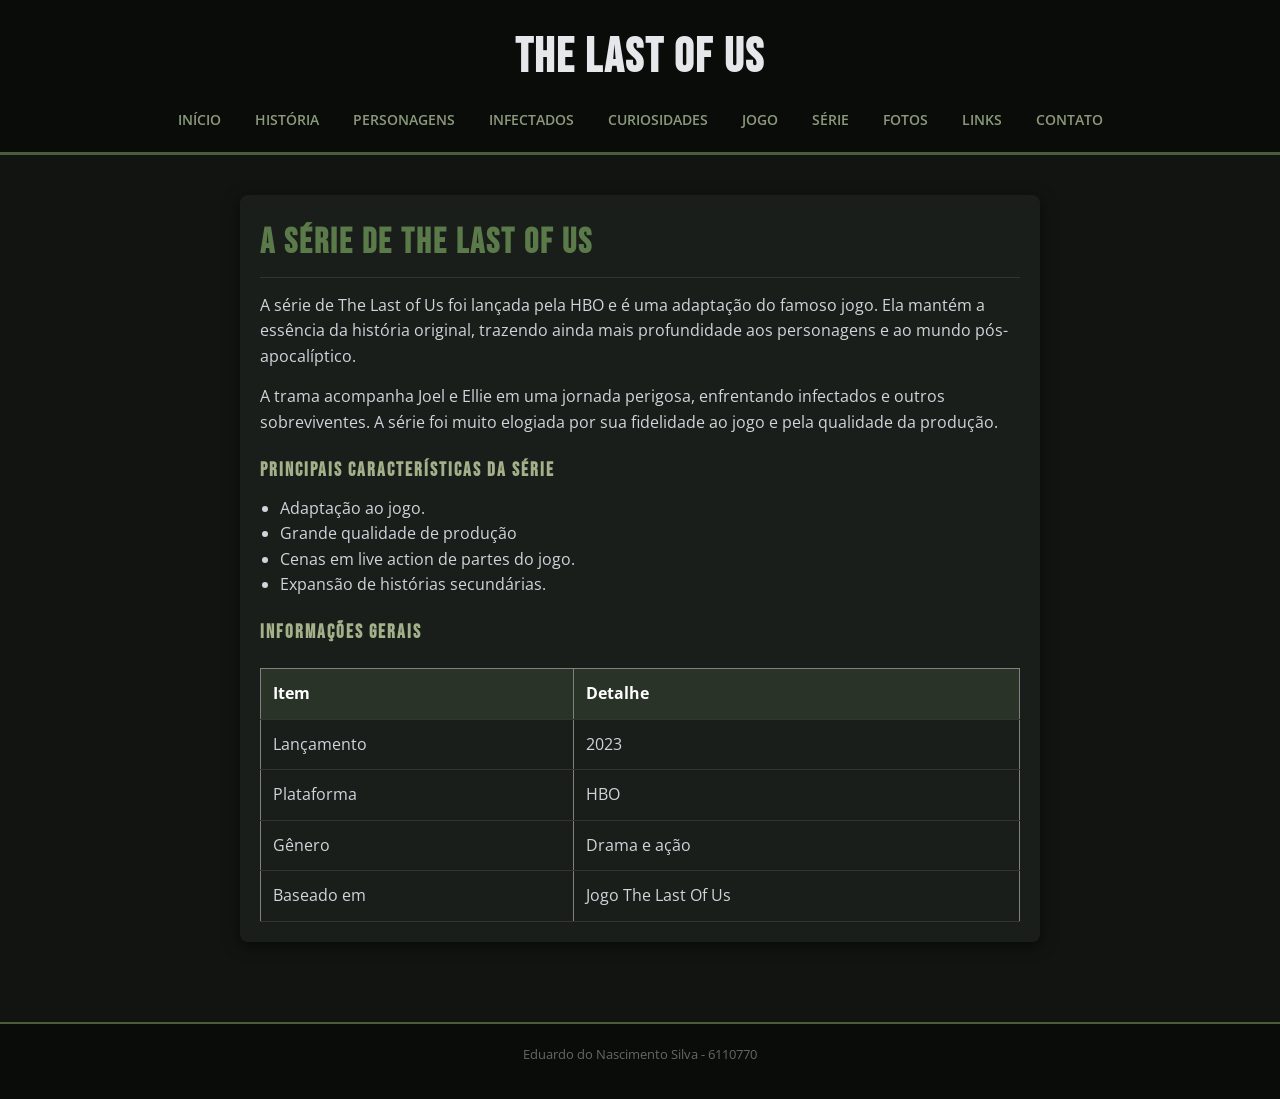
<file: pages/serie.html>
<!DOCTYPE html>
<html lang="pt-br">

<head>
    <script>(function (w, d, s, l, i) {
            w[l] = w[l] || []; w[l].push({
                'gtm.start':
                    new Date().getTime(), event: 'gtm.js'
            }); var f = d.getElementsByTagName(s)[0],
                j = d.createElement(s), dl = l != 'dataLayer' ? '&l=' + l : ''; j.async = true; j.src =
                    'https://www.googletagmanager.com/gtm.js?id=' + i + dl; f.parentNode.insertBefore(j, f);
        })(window, document, 'script', 'dataLayer', 'GTM-PLPCQV9R');</script>
    <meta charset="UTF-8">
    <meta name="viewport" content="width=device-width, initial-scale=1.0">
    <title>Série - The Last of Us</title>
    <link rel="stylesheet" href="../css/style.css">
</head>

<body>
    <noscript><iframe src="https://www.googletagmanager.com/ns.html?id=GTM-PLPCQV9R" height="0" width="0"
            style="display:none;visibility:hidden"></iframe></noscript>
    <header>
        <h1>The Last of Us</h1>

        <button id="btn-mobile" aria-label="Abrir Menu">☰</button>

        <nav id="nav-menu">
            <a href="../index.html">Início</a>
            <a href="historia.html">História</a>
            <a href="personagens.html">Personagens</a>
            <a href="infectados.html">Infectados</a>
            <a href="curiosidades.html">Curiosidades</a>
            <a href="jogo.html">Jogo</a>
            <a href="serie.html">Série</a>
            <a href="fotos.html">Fotos</a>
            <a href="links.html">Links</a>
            <a href="contato.html">Contato</a>
        </nav>
    </header>

    <main>
        <h2>A Série de The Last Of Us</h2>

        <p>
            A série de The Last of Us foi lançada pela HBO e é uma adaptação do famoso jogo.
            Ela mantém a essência da história original, trazendo ainda mais profundidade
            aos personagens e ao mundo pós-apocalíptico.
        </p>

        <p>
            A trama acompanha Joel e Ellie em uma jornada perigosa, enfrentando infectados
            e outros sobreviventes. A série foi muito elogiada por sua fidelidade ao jogo
            e pela qualidade da produção.

        </p>

        <h3>Principais características da série</h3>
        <ul>
            <li>Adaptação ao jogo.</li>
            <li>Grande qualidade de produção</li>
            <li>Cenas em live action de partes do jogo.</li>
            <li>Expansão de histórias secundárias.</li>
        </ul>

        <h3>Informações gerais</h3>
        <table border="1">
            <tr>
                <th>Item</th>
                <th>Detalhe</th>
            </tr>
            <tr>
                <td>Lançamento</td>
                <td>2023</td>
            </tr>
            <tr>
                <td>Plataforma</td>
                <td>HBO</td>
            </tr>
            <tr>
                <td>Gênero</td>
                <td>Drama e ação</td>
            </tr>
            <tr>
                <td>Baseado em</td>
                <td>Jogo The Last Of Us</td>
            </tr>
        </table>
    </main>

    <footer>
        <p>Eduardo do Nascimento Silva - 6110770</p>
    </footer>

    <script src="../js/script.js"></script>
</body>
</html>
</file>
<file: css/style.css>
@import url('https://fonts.googleapis.com/css2?family=Bebas+Neue&family=Open+Sans:wght@400;600&display=swap');

* {
    margin: 0;
    padding: 0;
    box-sizing: border-box;
}

body {
    background-color: #111411;
    color: #d1d5db;
    font-family: 'Open Sans', sans-serif;
    line-height: 1.6;
}

body {
    display: flex;
    flex-direction: column;
    min-height: 100vh;
    margin: 0;
}

main {
    flex: 1;
}

header {
    background-color: #0a0c0a;
    padding: 20px 0;
    text-align: center;
    border-bottom: 3px solid #4a5c39;
}

h1,
h2,
h3 {
    font-family: 'Bebas Neue', sans-serif;
    letter-spacing: 2px;
    color: #e5e7eb;
}

h1 {
    font-size: 3rem;
    margin-bottom: 10px;
}

nav {
    margin-top: 10px;
}

nav a {
    color: #8b9a7a;
    text-decoration: none;
    margin: 0 15px;
    font-weight: 600;
    text-transform: uppercase;
    font-size: 0.9rem;
    transition: color 0.3s ease;
    position: relative;
}

nav a::after {
    content: "";
    position: absolute;
    width: 0;
    height: 2px;
    background: #c94a4a;
    left: 0;
    bottom: -5px;
    transition: 0.3s;
}

nav a:hover {
    color: #c94a4a;
}

nav a:hover::after {
    width: 100%;
}

main {
    max-width: 800px;
    margin: 40px auto;
    padding: 20px;
    background-color: #1a1e1a;
    border-radius: 8px;
    box-shadow: 0 4px 15px rgba(0, 0, 0, 0.5);
}

h2 {
    font-size: 2.2rem;
    margin-bottom: 15px;
    color: #5b7a4a;
    border-bottom: 1px solid #333;
    padding-bottom: 5px;
}

h3 {
    margin-top: 20px;
    color: #a3b18a;
}

p {
    margin-bottom: 15px;
}

ul,
ol {
    margin-left: 20px;
    margin-top: 10px;
}

table {
    width: 100%;
    border-collapse: collapse;
    margin-top: 20px;
}

th,
td {
    padding: 12px;
    text-align: left;
    border-bottom: 1px solid #333;
}

th {
    background-color: #2a3327;
    color: #fff;
}

tr:hover {
    background-color: #222;
}

img {
    max-width: 100%;
    border-radius: 6px;
    margin: 10px 0;
    transition: transform 0.3s ease, opacity 0.3s ease;
}

img:hover {
    transform: scale(1.05);
    opacity: 0.9;
}

input,
textarea {
    width: 100%;
    padding: 10px;
    margin-top: 5px;
    background-color: #111;
    border: 1px solid #444;
    color: #fff;
    border-radius: 4px;
}

button {
    background-color: #5b7a4a;
    color: white;
    border: none;
    padding: 10px 15px;
    cursor: pointer;
    margin-top: 10px;
    transition: 0.3s;
    border-radius: 4px;
}

button:hover {
    background-color: #c94a4a;
}

footer {
    text-align: center;
    padding: 20px;
    margin-top: 40px;
    background-color: #0a0c0a;
    color: #666;
    font-size: 0.8rem;
    border-top: 2px solid #4a5c39;
}

.cards {
    display: grid;
    grid-template-columns: repeat(auto-fit, minmax(180px, 1fr));
    gap: 15px;
    margin-top: 20px;
}

.card {
    background-color: #222822;
    padding: 15px;
    border-radius: 6px;
    transition: 0.3s;
    border: 1px solid #333;
}

.card:hover {
    transform: translateY(-5px);
    border-color: #c94a4a;
}

main img {
    width: 100%;
    border-radius: 8px;
    margin-bottom: 20px;
}

#btn-mobile {
    display: none;
}

@media (max-width: 768px) {
    #btn-mobile {
        display: block;
        background: none;
        border: none;
        font-size: 2rem;
        cursor: pointer;
        color: white;
    }

    #nav-menu {
        display: none;
        flex-direction: column;
        position: absolute;
        top: 70px;
        right: 0;
        width: 100%;
        background-color: #222;
    }

    #nav-menu a {
        padding: 15px;
        text-align: center;
        border-bottom: 1px solid #444;
    }

    #nav-menu.ativo {
        display: flex;
    }
}
</file>
